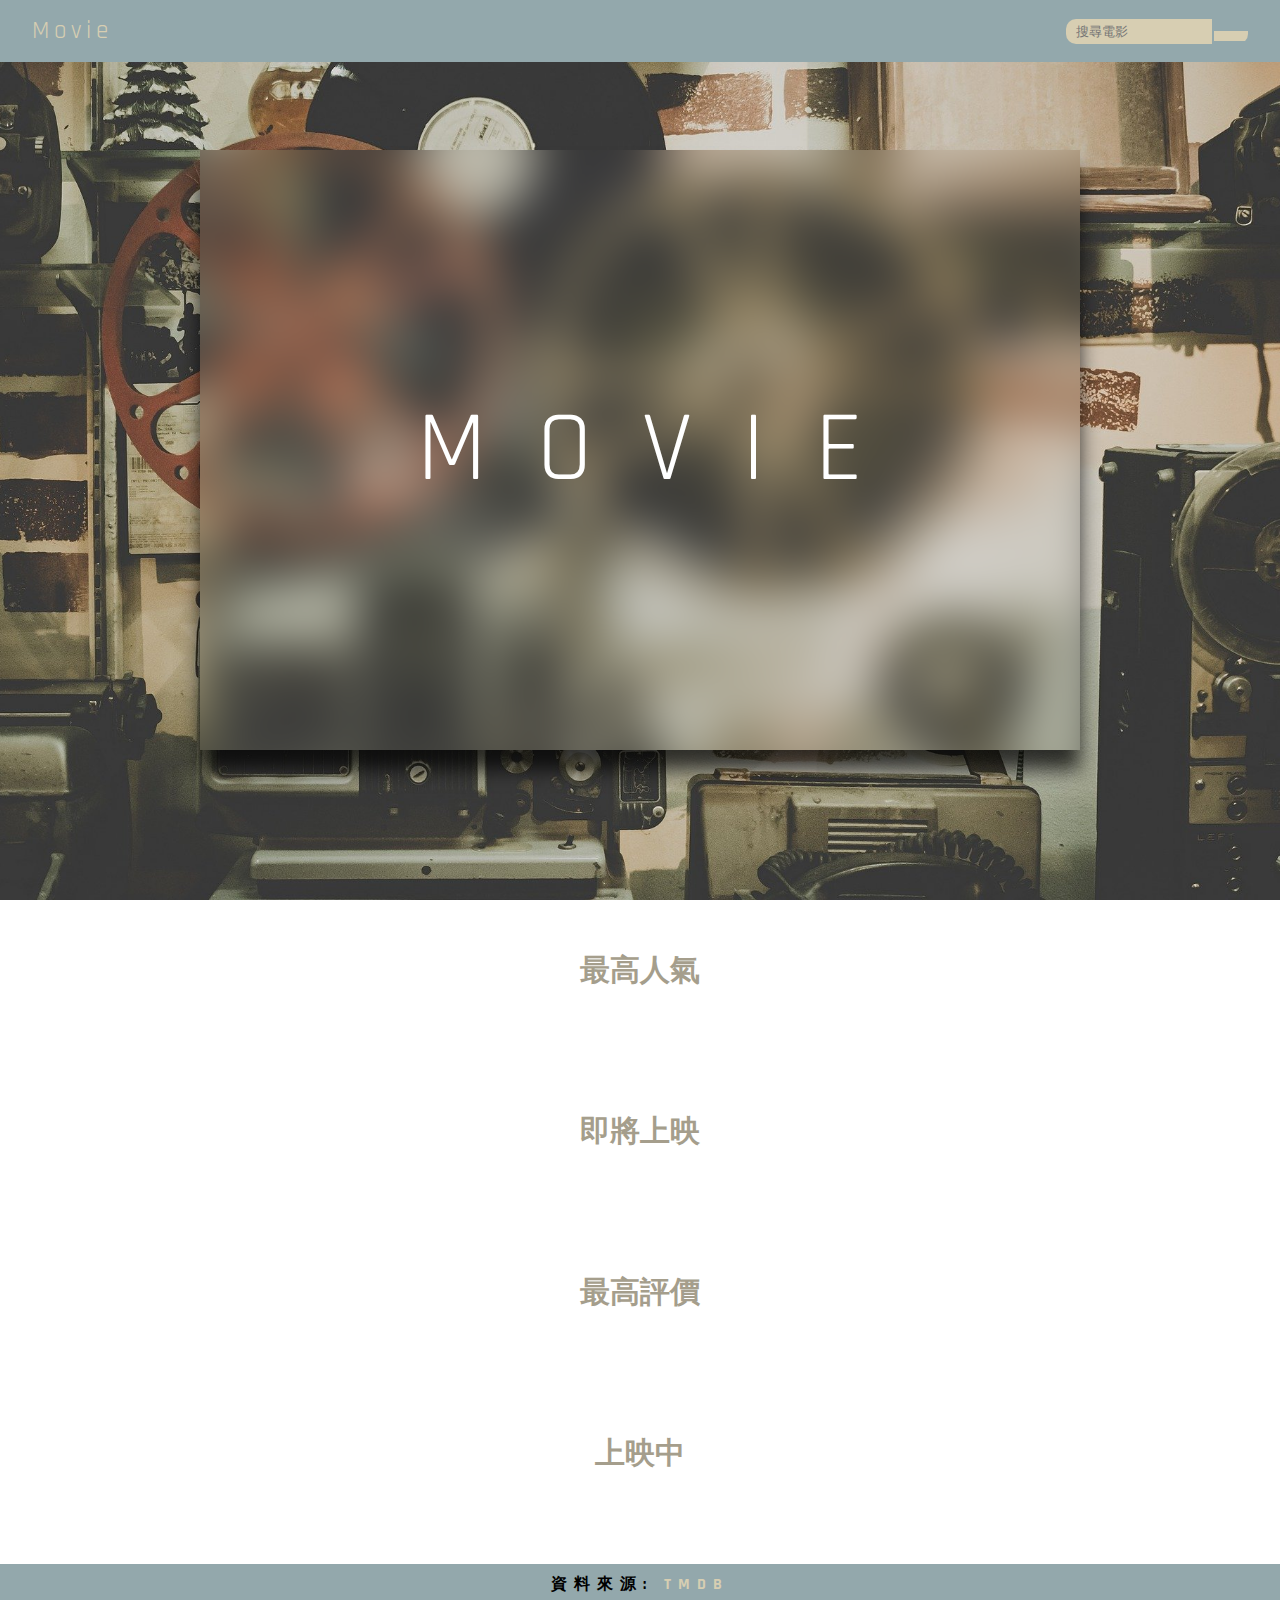
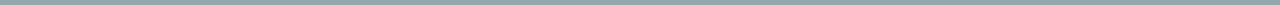
<file: index.html>
<!DOCTYPE html>
<html lang="en">
  <head>
    <meta charset="UTF-8" />
    <meta http-equiv="X-UA-Compatible" content="IE=edge" />
    <meta name="viewport" content="width=device-width, initial-scale=1.0" />
    <link rel="preconnect" href="https://fonts.googleapis.com" />
    <link rel="preconnect" href="https://fonts.gstatic.com" crossorigin />
    <link
      href="https://fonts.googleapis.com/css2?family=Rajdhani:wght@300&display=swap"
      rel="stylesheet"
    />
    <link
      rel="stylesheet"
      href="https://use.fontawesome.com/releases/v5.3.1/css/all.css"
      integrity="sha384-mzrmE5qonljUremFsqc01SB46JvROS7bZs3IO2EmfFsd15uHvIt+Y8vEf7N7fWAU"
      crossorigin="anonymous"
    />
    <link rel="stylesheet" type="text/css" href="styles.css" />
    <link href="picture/favicon.ico" rel="shortcut icon" />
    <title>Movie</title>
  </head>
  <body>
    <div id="root">
      <nav class="navbar">
        <a href="index.html">
          <i class="fas fa-video"></i>
          Movie
        </a>
        <form class="search">
          <input class="search-bar" type="text" placeholder="搜尋電影" /><button
            class="search-button"
          >
            <i class="fas fa-search"></i>
          </button>
        </form>
      </nav>
      <header class="header">
        <div class="title-box">
          <div class="blur"></div>
          <span class="title"><i class="fas fa-video"></i>MOVIE</span>
        </div>
      </header>
      <main id="main">
        <div class="type">
          <p class="type-title">最高人氣</p>
          <div class="list" id="popular"></div>
        </div>
        <div class="type">
          <p class="type-title">即將上映</p>
          <div class="list" id="commingSoon"></div>
        </div>
        <div class="type">
          <p class="type-title">最高評價</p>
          <div class="list" id="top"></div>
        </div>
        <div class="type">
          <p class="type-title">上映中</p>
          <div class="list" id="playing"></div>
        </div>
      </main>
      <footer>
        <span>資料來源:</span>
        <a href="https://www.themoviedb.org/" target="_blank">TMDB</a>
      </footer>
    </div>
    <div class="modal-bg">
      <div class="modal"></div>
    </div>
    <script type="text/javascript" src="myjs.js"></script>
  </body>
</html>
</file>
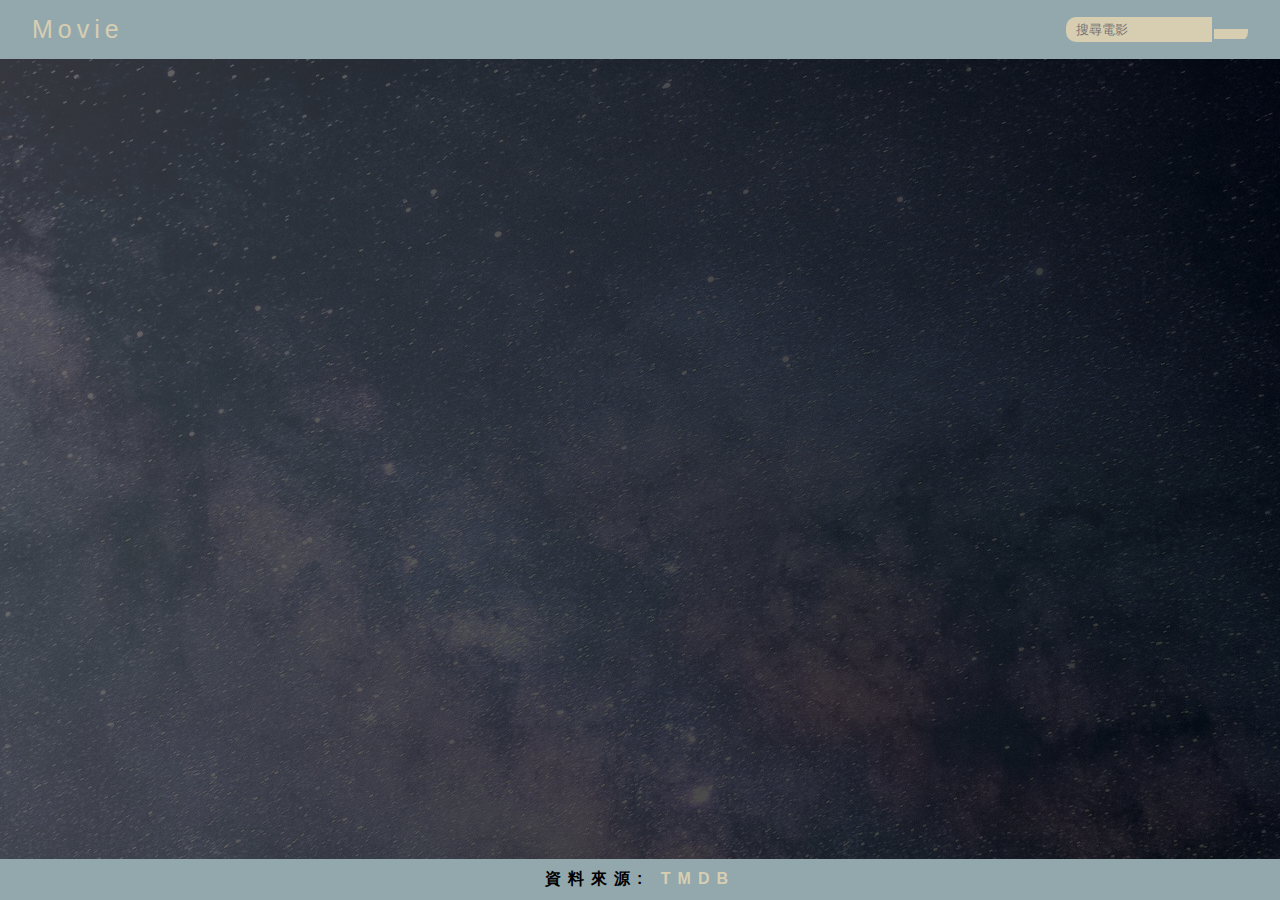
<file: search.html>
<!DOCTYPE html>
<html lang="en">
  <head>
    <meta charset="UTF-8" />
    <meta http-equiv="X-UA-Compatible" content="IE=edge" />
    <meta name="viewport" content="width=device-width, initial-scale=1.0" />
    <link
      rel="stylesheet"
      href="https://use.fontawesome.com/releases/v5.3.1/css/all.css"
      integrity="sha384-mzrmE5qonljUremFsqc01SB46JvROS7bZs3IO2EmfFsd15uHvIt+Y8vEf7N7fWAU"
      crossorigin="anonymous"
    />
    <link rel="stylesheet" type="text/css" href="styles.css" />
    <link href="picture/favicon.ico" rel="shortcut icon" />
    <title>Movie 搜尋結果</title>
  </head>
  <body>
    <div id="root">
      <nav class="navbar">
        <a href="index.html">
          <i class="fas fa-video"></i>
          Movie
        </a>
        <form class="search">
          <input class="search-bar" type="text" placeholder="搜尋電影" /><button
            class="search-button"
          >
            <i class="fas fa-search"></i>
          </button>
        </form>
      </nav>
      <main id="main"></main>
      <footer>
        <span>資料來源:</span>
        <a href="https://www.themoviedb.org/" target="_blank">TMDB</a>
      </footer>
    </div>
    <div class="modal-bg">
      <div class="modal"></div>
    </div>
    <script type="text/javascript" src="myjs.js"></script>
  </body>
</html>
</file>
<file: styles.css>
* {
  margin: 0;
  padding: 0;
  list-style: none;
  box-sizing: border-box;
  text-decoration: none;
}
html {
  height: 100%;
  font-size: 10px;
}
body {
  height: 100%;
  background-image: linear-gradient(
      to right,
      rgba(67, 67, 67, 0.8) 0%,
      rgba(0, 0, 0, 0.8) 100%
    ),
    url(picture/background.jpg);
  background-position: center;
  background-attachment: fixed;
  font-family: "Rajdhani", sans-serif;
}
#root {
  min-height: 100%;
  display: flex;
  flex-direction: column;
}
.navbar {
  display: flex;
  position: fixed;
  top: 0;
  width: 100%;
  justify-content: space-between;
  align-items: center;
  background-color: #93a8ac;
  padding: 1.5rem 2.5%;
  font-size: 2.5rem;
  z-index: 1000;
  letter-spacing: 0.5rem;
}
a:link,
a:visited {
  color: #d7ceb2;
}

.search {
  width: 15%;
  line-height: 100%;
  height: 100%;
  border-radius: 1rem;
  overflow: hidden;
  font-size: 0;
}
.search-bar,
.search-button {
  border: none;
  background-color: #d7ceb2;
  padding: 0.5rem 1rem;
  outline: none;
  color: #93a8ac;
}
.search-bar {
  width: 80%;
}
.search-button {
  width: 20%;
  border-left: 2px solid #93a8ac;
  cursor: pointer;
}

.header {
  height: 100vh;
  background-image: url(picture/movie.jpg);
  background-size: cover;
  background-position: center;
}

.title-box {
  display: flex;
  justify-content: center;
  align-items: center;
  height: 100%;
  -webkit-filter: drop-shadow(0px 20px 10px rgba(0, 0, 0, 0.747));
  filter: drop-shadow(0px 20px 10px rgba(0, 0, 0, 0.747));
}

.blur {
  display: flex;
  justify-content: center;
  align-items: center;
  height: 100%;
  width: 100%;
  background-image: url(picture/movie.jpg);
  background-size: cover;
  background-position: center;
  -webkit-clip-path: inset(15rem 20rem);
  clip-path: inset(15rem 20rem);
  -webkit-filter: blur(25px);
  filter: blur(25px);
}

.title {
  position: absolute;
  font-size: 10rem;
  letter-spacing: 5rem;
  padding-left: 5rem;
  color: #fff;
}

main {
  flex-grow: 1;
  width: 95%;
  margin: auto;
}

.list {
  position: relative;
  display: flex;
  justify-content: space-around;
  flex-wrap: wrap;
  color: #93a8ac;
  font-size: 1.6rem;
  font-weight: 600;
  padding: 1rem 0;
}

.box {
  position: relative;
  display: flex;
  flex-wrap: nowrap;
  color: #93a8ac;
  font-size: 1.6rem;
  font-weight: 600;
  transition: all 0.5s ease-in;
}
.arrow-left,
.arrow-right {
  z-index: 1000;
  display: flex;
  align-items: center;
  position: absolute;
  color: #d7ceb2;
  width: 6rem;
  font-size: 2rem;
  font-weight: 900;
  height: 100%;
  cursor: pointer;
}

.arrow-left {
  background-image: linear-gradient(to right, #4c5760, transparent);
  left: 0;
}
.arrow-right {
  justify-content: flex-end;
  background-image: linear-gradient(to left, #4c5760, transparent);
  right: 0;
}

.type {
  margin-bottom: 2rem;
  margin-top: 5rem;
}
.type-title {
  text-align: center;
  color: #a59e8c;
  font-weight: 600;
  font-size: 3rem;
  margin-top: 2rem;
  margin-bottom: 5rem;
}
.search-type-title {
  margin-top: 10rem;
}
.item {
  display: inline-block;
  text-align: center;
  flex: 0 0 15%;
  margin-bottom: 2rem;
  perspective: 150rem;
}
.front,
.back {
  transition: all 0.6s;
  -webkit-backface-visibility: hidden;
  backface-visibility: hidden;
  border-radius: 1rem;
}
.front img {
  width: 220px;
  height: 330px;
}

.back {
  position: absolute;
  left: 0;
  top: 0;
  width: 100%;
  height: 100%;
  background-size: cover;
  transform: rotateY(180deg);
  overflow: hidden;
}
.back-bg {
  width: 100%;
  height: 100%;
  -webkit-filter: blur(2px);
  filter: blur(2px);
}
.content {
  position: absolute;
  top: 0;
  background-image: linear-gradient(
    to top,
    #c4c5c7d5 0%,
    #dcdddfcc 52%,
    #ebebebd5 100%
  );
  width: 100%;
  height: 100%;
  padding: 2rem;
}
.item:hover .front {
  transform: rotateY(-180deg);
}
.item:hover .back {
  transform: rotateY(0deg);
}

.name {
  color: #4c5760;
  margin-bottom: 3rem;
  font-weight: 700;
}

.rate {
  color: #4c5760;
  font-size: 60px;
}

.rate-count {
  color: #66635b;
  margin-bottom: 3rem;
}

.star-rating {
  display: flex;
  justify-content: center;
  margin-top: 0.5rem;
  margin-bottom: 1rem;
}

.star-back,
.star-front {
  display: flex;
  padding: 0.5rem 0;
  text-shadow: 2px 2px 1px #6e6e6e28;
}

.star-back {
  color: #9b9a9a;
  overflow: hidden;
  position: relative;
}
.star-front {
  position: absolute;
  overflow: hidden;
  color: #ffbb00;
  top: 0;
}

.btn-detail {
  cursor: pointer;
  border: 2px solid #4c5760;
  border-radius: 2rem;
  background-color: #93a8ac;
  color: #4c5760;
  box-shadow: 0 2px 2px 2px rgba(36, 36, 36, 0.192);
  font-size: 1.5rem;
  font-weight: bold;
  padding: 0.5rem 1rem;
  transition: all 0.2s;
}
.btn-detail:hover {
  box-shadow: 0 4px 4px 2px rgba(36, 36, 36, 0.192);
  transform: translateY(-2px);
}
.btn-detail:active {
  box-shadow: 0 0 0 0 rgba(36, 36, 36, 0.192);
  transform: translateY(2px);
}

.modal {
  position: absolute;
  display: flex;
  left: 50%;
  top: 50%;
  transform: translate(-50%, -50%);
  width: 43%;
  height: 50%;
  padding: 1rem;
  background-color: #93a8ac;
  background-image: linear-gradient(45deg, #93a5cf 0%, #e4efe9 100%);
  border-radius: 1rem;
  overflow: hidden;
  background-repeat: no-repeat;
  background-size: contain;
}
.btn-close {
  cursor: pointer;
  position: absolute;
  font-size: 3rem;
  top: 1rem;
  right: 1rem;
  width: 3.5rem;
  height: 3.5rem;
  border: 3px solid #4c5760;
  background-color: #d7ceb2;
  color: #4c5760;
  border-radius: 50%;
  text-align: center;
}
.fa-times {
  transform: translateY(-2px);
}

.modal-img {
  height: 100%;
  max-width: 299px;
}
.modal-block {
  height: 100%;
}
.modal-right {
  flex-grow: 1;
  width: 500px;
  height: 100%;
  flex-grow: 1;
  margin-left: 4rem;
}

.modal-right h1 {
  text-align: center;
  margin-bottom: 1rem;
}

.modal-right p {
  padding: 1rem;
  font-size: 1.6rem;
  line-height: 2rem;
}

.modal-bg {
  display: none;
  position: fixed;
  opacity: 0;
  top: 0;
  width: 100%;
  height: 100%;
  background-color: rgba(0, 0, 0, 0.822);
}

footer {
  text-align: center;
  background-color: #93a8ac;
  letter-spacing: 0.7rem;
  font-size: 1.6rem;
  font-weight: 700;
  padding: 1rem;
}
@media (max-width: 1400px) {
  .modal {
    width: 70%;
  }
}
@media (max-width: 1200px) {
  .search {
    width: 20%;
  }
  .blur {
    -webkit-clip-path: inset(25rem 12rem);
    clip-path: inset(25rem 12rem);
  }
  .item {
    flex: 0 0 20%;
  }
  .modal {
    width: 72%;
    height: 35%;
  }
  .modal-right p {
    font-size: 1rem;
  }
}
@media (max-width: 992px) {
  .search {
    width: 25%;
  }
  .title {
    font-size: 8rem;
  }
  .blur {
    -webkit-clip-path: inset(25rem 5rem);
    clip-path: inset(25rem 5rem);
  }
  .modal {
    width: 90%;
    height: 60%;
  }
}
@media (max-width: 768px) {
  .search {
    width: 30%;
  }
  .title {
    font-size: 5rem;
  }
  .modal {
    justify-content: center;
    flex-wrap: wrap;
    overflow: auto;
    height: auto;
  }
  .modal-right {
    margin-left: 0;
  }
}
@media (max-width: 576px) {
  .search {
    width: 45%;
  }
  .title {
    font-size: 2rem;
    letter-spacing: 2.5rem;
    padding-left: 2.5rem;
  }
  .blur {
    -webkit-clip-path: inset(15rem 3rem);
    clip-path: inset(15rem 3rem);
  }
  .modal-img {
    display: none;
  }
  h2 {
    padding: 0 1rem;
  }
}
</file>
